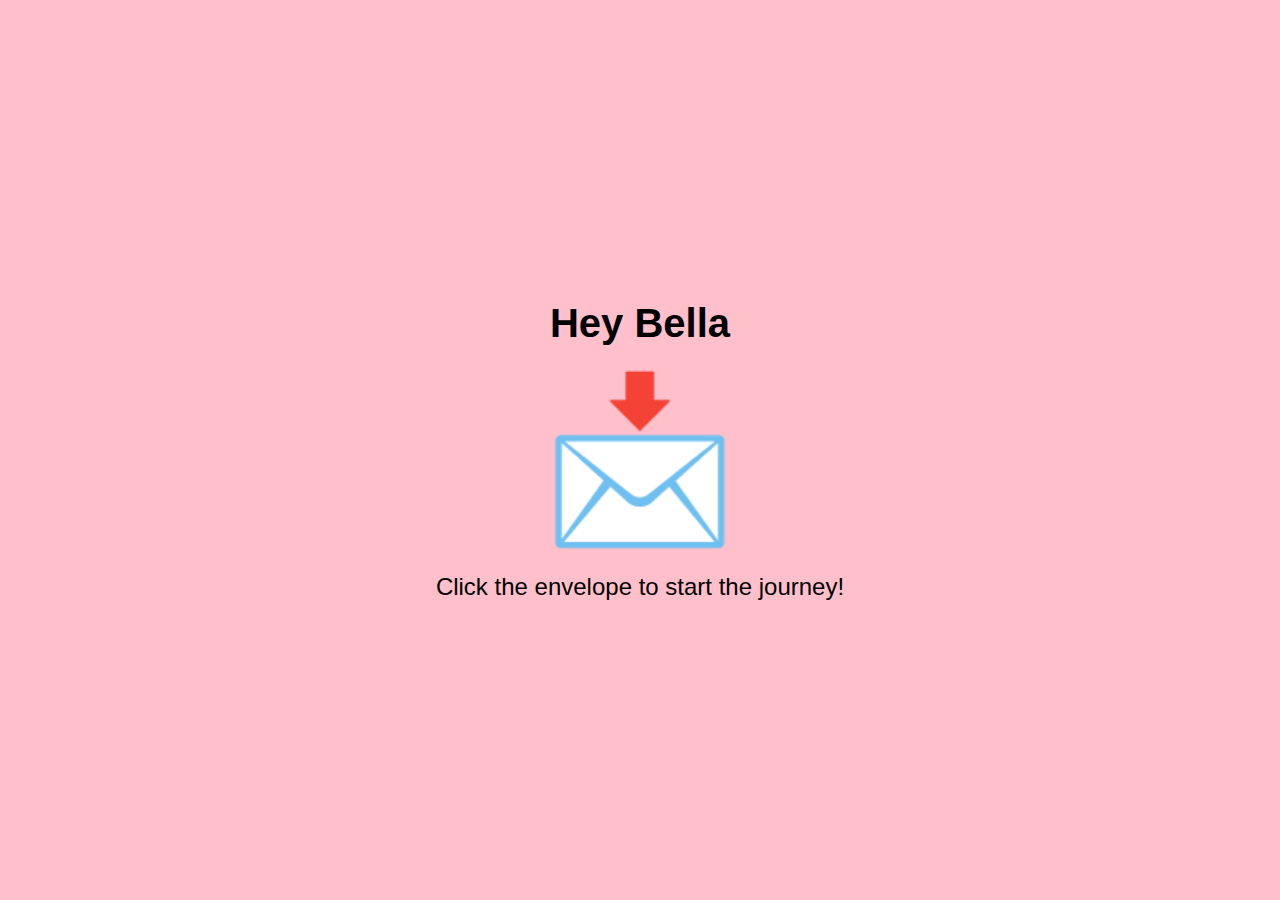
<file: index.html>
<!DOCTYPE html>
<html lang="en">
<head>
<meta charset="UTF-8">
<meta name="viewport" content="width=device-width, initial-scale=1.0">
<title>Click me and stuff 🙏</title>
<link rel="stylesheet" href="style.css">
</head>
<style>
/* Page 1 specific styles */
body {
  display: flex;
  flex-direction: column; /* stack content vertically */
  justify-content: center; /* vertical center */
  align-items: center; /* horizontal center */
  height: 100vh;
  margin: 0;
  background: pink;
  font-family: 'Comic Sans MS', cursive, sans-serif;
  text-align: center;
}

h1 {
  font-size: 2.5em;
  margin-bottom: 20px;
}

#envelope {
  font-size: 10em; /* giant emoji */
  cursor: pointer;
  transition: transform 0.2s;
}

#envelope:hover {
  transform: scale(1.2); /* fun hover effect */
}

p {
  font-size: 1.5em;
  margin-top: 20px;
}
</style>
</head>
<body>

<h1>Hey Bella</h1>

<!-- giant envelope emoji -->
<div id="envelope">📩</div>

<p>Click the envelope to start the journey!</p>

<script>
const envelope = document.getElementById('envelope');
envelope.addEventListener('click', () => {
  // fun little pop animation
  envelope.style.transform = "scale(1.5)";
  setTimeout(() => {
    window.location.href = 'page2.html'; // go to next page
  }, 300);
});
</script>

</body>
</html>
</file>
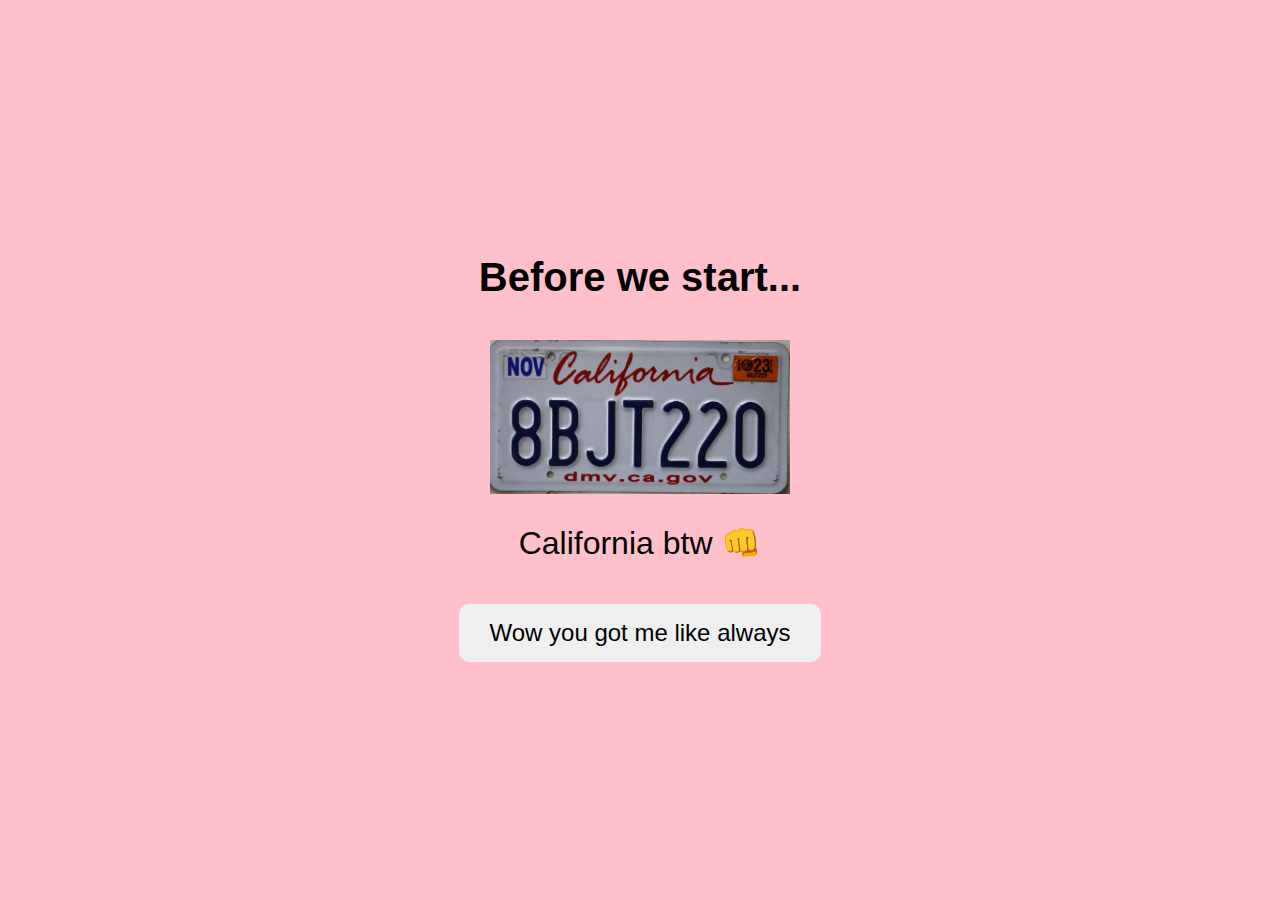
<file: page2.html>
<!DOCTYPE html>
<html lang="en">
<head>
<meta charset="UTF-8">
<meta name="viewport" content="width=device-width, initial-scale=1.0">
<title>Page 2</title>
<link rel="stylesheet" href="style.css">
</head>
<body>

<h1>Before we start...</h1>

<img id="plate" src="california-plate.png.jpg" alt="California License Plate">

<p id="plate-text">California btw 👊</p>

<button onclick="window.location.href='page3.html'">Wow you got me like always</button>

<script>
setTimeout(() => {
  document.getElementById('plate-text').style.opacity = 1;
}, 500);
</script>

</body>
</html>
</file>
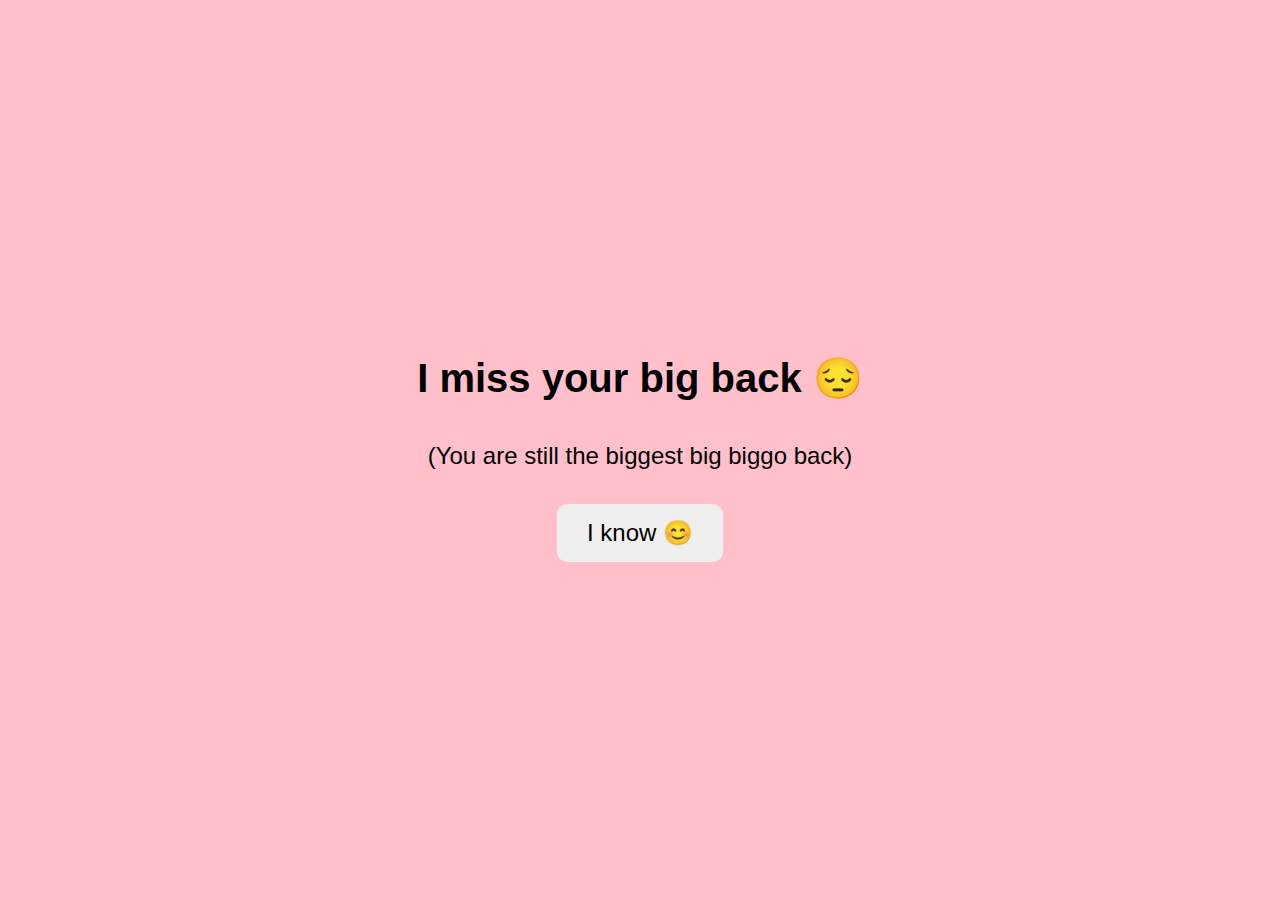
<file: page3.html>
<!DOCTYPE html>
<html lang="en">
<head>
<meta charset="UTF-8">
<meta name="viewport" content="width=device-width, initial-scale=1.0">
<title>Valentine - Page 3</title>
<link rel="stylesheet" href="style.css">
</head>
<body>

<h1>I miss your big back 😔</h1>
<p>(You are still the biggest big biggo back)</p>

<button onclick="window.location.href='page4.html'">I know 😊</button>

</body>
</html>
</file>
<file: style.css>
/* GENERAL STYLES FOR ALL PAGES */
body {
  display: flex;
  flex-direction: column; /* stack content vertically */
  justify-content: center; /* vertical center */
  align-items: center;     /* horizontal center */
  height: 100vh;
  margin: 0;
  background: pink;
  font-family: "Chalkboard SE", "Comic Sans MS", sans-serif;
  text-align: center;
}


h1 {
  font-size: 2.5em;
  margin-bottom: 20px;
  animation: heartbeat 1.5s infinite;
}

@keyframes heartbeat {
  0%, 100% { transform: scale(1); }
  50% { transform: scale(1.1); }
}

p {
  font-size: 1.5em;
  margin-top: 20px;
}

button {
  padding: 15px 30px;
  font-size: 1.5em;
  margin: 10px;
  cursor: pointer;
  border-radius: 10px;
  border: none;
  transition: all 0.3s ease;
}

button:hover {
  transform: scale(1.2);
}

#yes {
  background-color: #ff69b4;
  color: white;
}

#no {
  background-color: #ccc;
}

/* =========================
   PAGE 2 LICENSE PLATE
========================= */
#plate {
  width: 300px;
  max-width: 80%;
  margin: 20px auto;
  display: block;
  animation: bounce 1s ease;
}

#plate-text {
  font-size: 2em;
  margin-top: 10px;
  animation: fadeIn 1.5s ease forwards;
  opacity: 0;
}

@keyframes fadeIn {
  to { opacity: 1; }
}

@keyframes bounce {
  0% { transform: translateY(-50px); }
  50% { transform: translateY(0); }
  100% { transform: translateY(-10px); }
}

/* =========================
   PAGE 4 TYPING EFFECT
========================= */
#typing {
  border-right: 2px solid black;
  display: inline;
  white-space: nowrap;
  overflow: hidden;
  font-size: 1.5em;
}

/* =========================
   PAGE 5 YES/NO PRANK
========================= */
.buttons {
  display: flex;
  justify-content: center;
  margin-top: 20px;
}

#message {
  margin-top: 20px;
  font-size: 1.5em;
}
</file>
